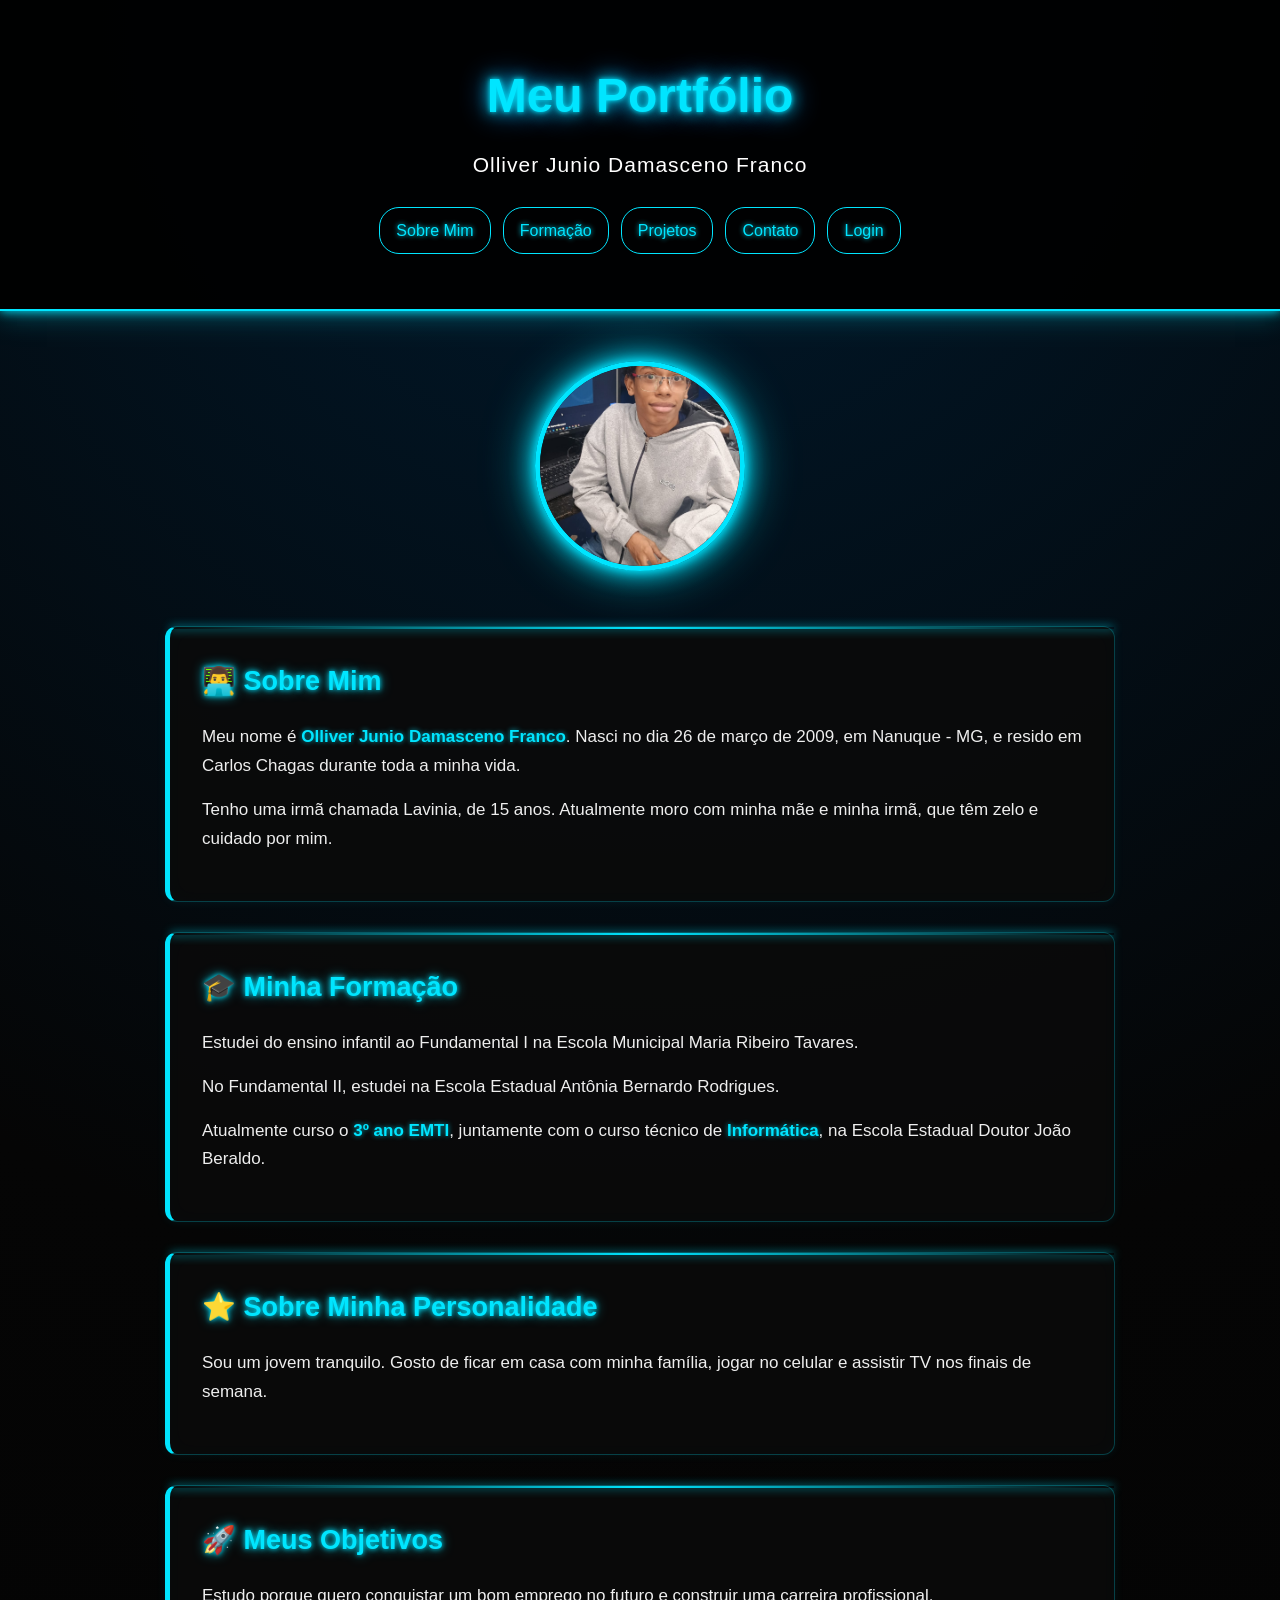
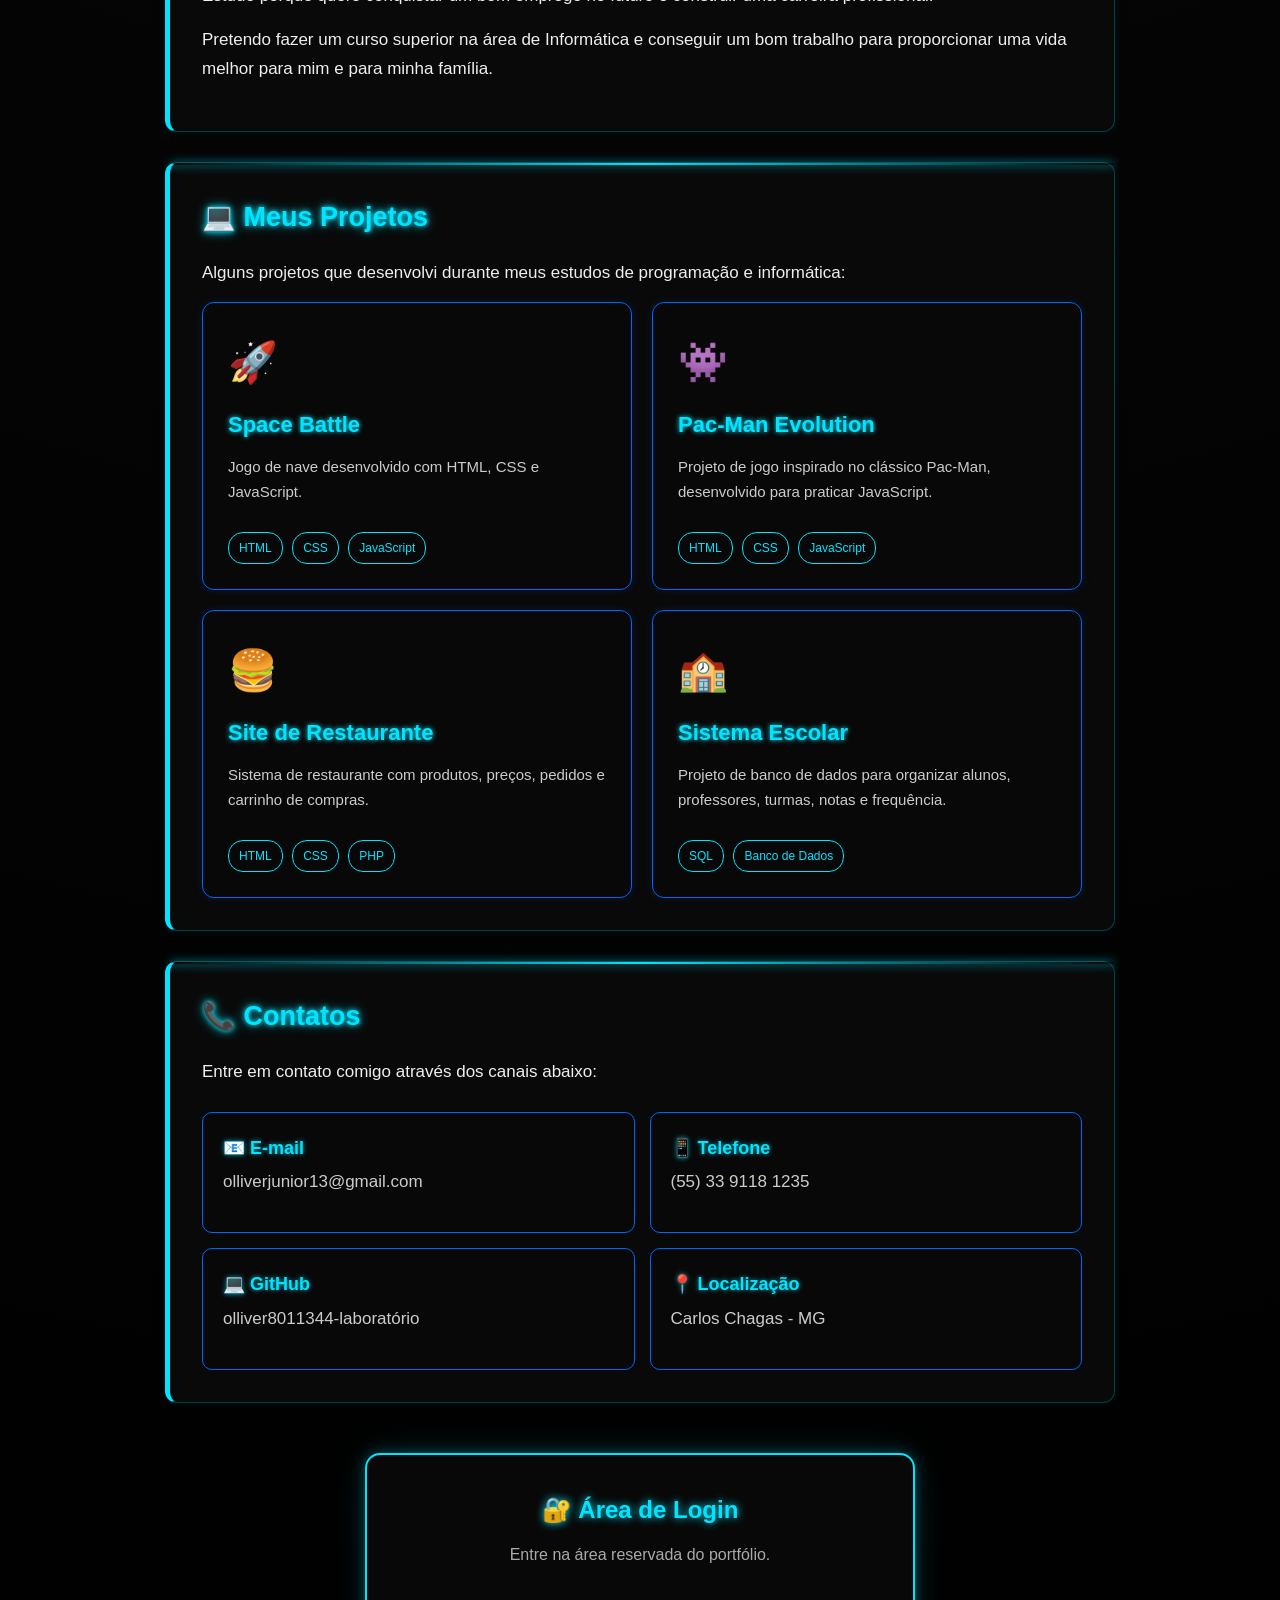
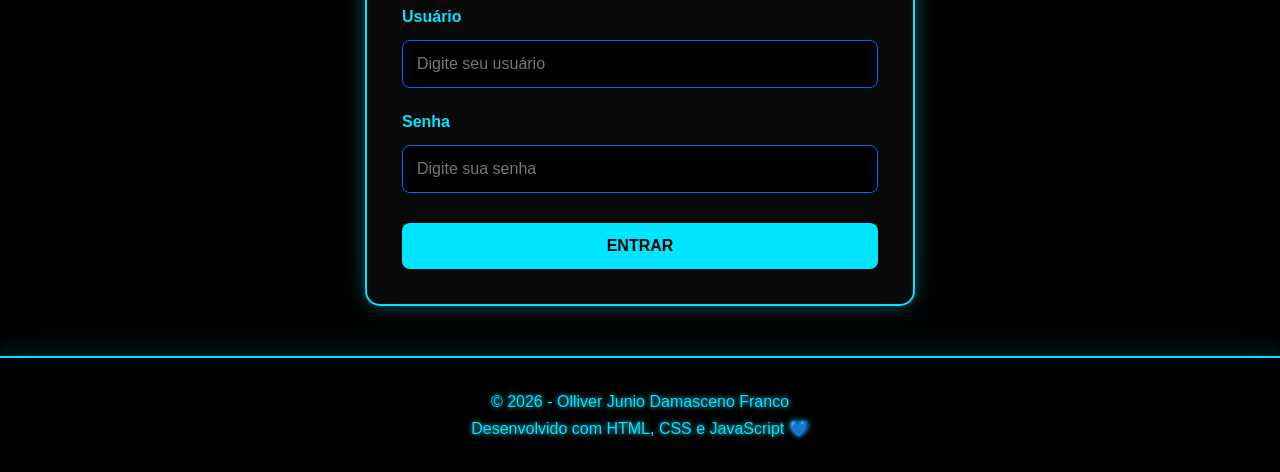
<file: portifilo Olliver 2026/index.html>
<!DOCTYPE html>
<html lang="pt-BR">

<head>
    <meta charset="UTF-8">
    <meta name="viewport" content="width=device-width, initial-scale=1.0">

    <title>Portfólio - Olliver Junio</title>

    <link rel="stylesheet" href="style.css">
</head>

<body>

    <!-- =========================
         CABEÇALHO
    ========================== -->

    <header>

        <h1>Meu Portfólio</h1>

        <p>Olliver Junio Damasceno Franco</p>

        <nav>
            <a href="#sobre">Sobre Mim</a>
            <a href="#formacao">Formação</a>
            <a href="#projetos">Projetos</a>
            <a href="#contato">Contato</a>
            <a href="#login">Login</a>
        </nav>

    </header>


    <main>

        <!-- =========================
             FOTO
        ========================== -->

        <section class="foto">

            <img src="olliver.jpeg" alt="Foto de Olliver Junio">

        </section>


        <!-- =========================
             SOBRE MIM
        ========================== -->

        <section class="card" id="sobre">

            <h2>👨‍💻 Sobre Mim</h2>

            <p>
                Meu nome é
                <strong>Olliver Junio Damasceno Franco</strong>.
                Nasci no dia 26 de março de 2009, em Nanuque - MG,
                e resido em Carlos Chagas durante toda a minha vida.
            </p>

            <p>
                Tenho uma irmã chamada Lavinia, de 15 anos.
                Atualmente moro com minha mãe e minha irmã,
                que têm zelo e cuidado por mim.
            </p>

        </section>


        <!-- =========================
             FORMAÇÃO
        ========================== -->

        <section class="card" id="formacao">

            <h2>🎓 Minha Formação</h2>

            <p>
                Estudei do ensino infantil ao Fundamental I na
                Escola Municipal Maria Ribeiro Tavares.
            </p>

            <p>
                No Fundamental II, estudei na Escola Estadual
                Antônia Bernardo Rodrigues.
            </p>

            <p>
                Atualmente curso o
                <strong>3º ano EMTI</strong>,
                juntamente com o curso técnico de
                <strong>Informática</strong>, na Escola Estadual
                Doutor João Beraldo.
            </p>

        </section>


        <!-- =========================
             PERSONALIDADE
        ========================== -->

        <section class="card">

            <h2>⭐ Sobre Minha Personalidade</h2>

            <p>
                Sou um jovem tranquilo. Gosto de ficar em casa
                com minha família, jogar no celular e assistir
                TV nos finais de semana.
            </p>

        </section>


        <!-- =========================
             OBJETIVOS
        ========================== -->

        <section class="card">

            <h2>🚀 Meus Objetivos</h2>

            <p>
                Estudo porque quero conquistar um bom emprego
                no futuro e construir uma carreira profissional.
            </p>

            <p>
                Pretendo fazer um curso superior na área de
                Informática e conseguir um bom trabalho para
                proporcionar uma vida melhor para mim e para
                minha família.
            </p>

        </section>


        <!-- =========================
             PROJETOS
        ========================== -->

        <section class="card" id="projetos">

            <h2>💻 Meus Projetos</h2>

            <p class="texto-projetos">
                Alguns projetos que desenvolvi durante meus estudos
                de programação e informática:
            </p>


            <div class="projetos">


                <!-- PROJETO 1 -->

                <div class="projeto">

                    <div class="icone-projeto">
                        🚀
                    </div>

                    <h3>Space Battle</h3>

                    <p>
                        Jogo de nave desenvolvido com
                        HTML, CSS e JavaScript.
                    </p>

                    <span>HTML</span>
                    <span>CSS</span>
                    <span>JavaScript</span>

                </div>


                <!-- PROJETO 2 -->

                <div class="projeto">

                    <div class="icone-projeto">
                        👾
                    </div>

                    <h3>Pac-Man Evolution</h3>

                    <p>
                        Projeto de jogo inspirado no clássico
                        Pac-Man, desenvolvido para praticar
                        JavaScript.
                    </p>

                    <span>HTML</span>
                    <span>CSS</span>
                    <span>JavaScript</span>

                </div>


                <!-- PROJETO 3 -->

                <div class="projeto">

                    <div class="icone-projeto">
                        🍔
                    </div>

                    <h3>Site de Restaurante</h3>

                    <p>
                        Sistema de restaurante com produtos,
                        preços, pedidos e carrinho de compras.
                    </p>

                    <span>HTML</span>
                    <span>CSS</span>
                    <span>PHP</span>

                </div>


                <!-- PROJETO 4 -->

                <div class="projeto">

                    <div class="icone-projeto">
                        🏫
                    </div>

                    <h3>Sistema Escolar</h3>

                    <p>
                        Projeto de banco de dados para organizar
                        alunos, professores, turmas, notas e frequência.
                    </p>

                    <span>SQL</span>
                    <span>Banco de Dados</span>

                </div>

            </div>

        </section>


        <!-- =========================
             CONTATO
        ========================== -->

        <section class="card" id="contato">

            <h2>📞 Contatos</h2>

            <p>
                Entre em contato comigo através dos canais abaixo:
            </p>


            <div class="contatos">

                <div class="contato">
                    <strong>📧 E-mail</strong>
                    <p>olliverjunior13@gmail.com</p>
                </div>


                <div class="contato">
                    <strong>📱 Telefone</strong>
                    <p>(55) 33 9118 1235</p>
                </div>


                <div class="contato">
                    <strong>💻 GitHub</strong>
                    <p>olliver8011344-laboratório</p>
                </div>


                <div class="contato">
                    <strong>📍 Localização</strong>
                    <p>Carlos Chagas - MG</p>
                </div>

            </div>

        </section>


        <!-- =========================
             LOGIN
        ========================== -->

        <section class="login-card" id="login">

            <h2>🔐 Área de Login</h2>

            <p>
                Entre na área reservada do portfólio.
            </p>


            <form>

                <label for="usuario">
                    Usuário
                </label>

                <input
                    type="text"
                    id="usuario"
                    placeholder="Digite seu usuário"
                >


                <label for="senha">
                    Senha
                </label>

                <input
                    type="password"
                    id="senha"
                    placeholder="Digite sua senha"
                >


                <button type="submit">
                    ENTRAR
                </button>

            </form>

        </section>

    </main>


    <!-- =========================
         RODAPÉ
    ========================== -->

    <footer>

        <p>
            © 2026 - Olliver Junio Damasceno Franco
        </p>

        <p>
            Desenvolvido com HTML, CSS e JavaScript 💙
        </p>

    </footer>


</body>

</html>
</file>
<file: portifilo Olliver 2026/style.css>
/* ================================
   CONFIGURAÇÃO GERAL
================================ */

* {
    margin: 0;
    padding: 0;
    box-sizing: border-box;
}

html {
    scroll-behavior: smooth;
}

body {
    font-family: Arial, Helvetica, sans-serif;
    background:
        radial-gradient(circle at top, #001a2e 0%, #050505 35%, #000000 100%);
    color: white;
    line-height: 1.7;
    min-height: 100vh;
}


/* ================================
   CABEÇALHO
================================ */

header {
    text-align: center;
    padding: 55px 20px;
    background: rgba(0, 0, 0, 0.95);
    border-bottom: 2px solid #00e5ff;

    box-shadow:
        0 0 10px #00e5ff,
        0 0 30px rgba(0, 229, 255, 0.4);
}

header h1 {
    color: #00e5ff;
    font-size: 48px;
    margin-bottom: 10px;

    text-shadow:
        0 0 5px #00e5ff,
        0 0 15px #00e5ff,
        0 0 30px #008cff;
}

header p {
    color: #ffffff;
    font-size: 21px;
    letter-spacing: 1px;
}


/* ================================
   CONTEÚDO
================================ */

main {
    width: 90%;
    max-width: 950px;
    margin: 50px auto;
}


/* ================================
   FOTO
================================ */

.foto {
    display: flex;
    justify-content: center;
    align-items: center;
    margin-bottom: 55px;
}

.foto img {
    width: 210px;
    height: 210px;

    object-fit: cover;

    border-radius: 50%;

    border: 5px solid #00e5ff;

    box-shadow:
        0 0 10px #00e5ff,
        0 0 25px #00e5ff,
        0 0 50px rgba(0, 229, 255, 0.7);

    transition: 0.4s ease;
}

.foto img:hover {
    transform: scale(1.08);

    box-shadow:
        0 0 15px #00e5ff,
        0 0 40px #00e5ff,
        0 0 80px rgba(0, 229, 255, 0.8);
}


/* ================================
   CARDS
================================ */

.card {
    position: relative;

    background: rgba(10, 10, 10, 0.9);

    padding: 32px;

    margin-bottom: 30px;

    border: 1px solid rgba(0, 229, 255, 0.25);

    border-left: 5px solid #00e5ff;

    border-radius: 12px;

    box-shadow:
        0 0 10px rgba(0, 229, 255, 0.08),
        inset 0 0 20px rgba(0, 229, 255, 0.02);

    transition: 0.4s ease;
}


/* Efeito ao passar o mouse */

.card:hover {
    transform: translateY(-7px);

    border-color: #00e5ff;

    box-shadow:
        0 0 10px rgba(0, 229, 255, 0.4),
        0 0 30px rgba(0, 229, 255, 0.2),
        inset 0 0 20px rgba(0, 229, 255, 0.05);
}


/* ================================
   TÍTULOS DOS CARDS
================================ */

.card h2 {
    color: #00e5ff;

    margin-bottom: 18px;

    font-size: 27px;

    text-shadow:
        0 0 5px #00e5ff,
        0 0 12px rgba(0, 229, 255, 0.7);
}


/* ================================
   TEXTOS
================================ */

.card p {
    color: #eeeeee;

    margin-bottom: 15px;

    font-size: 17px;
}

strong {
    color: #00e5ff;

    text-shadow:
        0 0 5px rgba(0, 229, 255, 0.7);
}


/* ================================
   LINHA NEON
================================ */

.card::before {
    content: "";

    position: absolute;

    top: 0;
    left: 0;

    width: 100%;
    height: 2px;

    background: linear-gradient(
        90deg,
        transparent,
        #00e5ff,
        transparent
    );

    box-shadow: 0 0 10px #00e5ff;
}


/* ================================
   RODAPÉ
================================ */

footer {
    text-align: center;

    padding: 30px;

    background: #000000;

    border-top: 2px solid #00e5ff;

    color: #aaaaaa;

    margin-top: 50px;

    box-shadow:
        0 -5px 25px rgba(0, 229, 255, 0.15);
}

footer p {
    color: #00e5ff;

    text-shadow:
        0 0 5px #00e5ff;
}


/* ================================
   ANIMAÇÃO NEON
================================ */

@keyframes neonPulse {

    0% {
        text-shadow:
            0 0 5px #00e5ff,
            0 0 10px #00e5ff;
    }

    50% {
        text-shadow:
            0 0 10px #00e5ff,
            0 0 25px #00e5ff,
            0 0 40px #008cff;
    }

    100% {
        text-shadow:
            0 0 5px #00e5ff,
            0 0 10px #00e5ff;
    }
}

header h1 {
    animation: neonPulse 2s infinite;
}


/* ================================
   RESPONSIVIDADE
================================ */

@media (max-width: 600px) {

    header {
        padding: 40px 15px;
    }

    header h1 {
        font-size: 34px;
    }

    header p {
        font-size: 16px;
    }

    main {
        width: 92%;
    }

    .foto img {
        width: 160px;
        height: 160px;
    }

    .card {
        padding: 22px;
    }

    .card h2 {
        font-size: 22px;
    }

    .card p {
        font-size: 16px;
    }
}

/* ================================
   MENU DE NAVEGAÇÃO
================================ */

nav {
    margin-top: 25px;

    display: flex;
    justify-content: center;
    flex-wrap: wrap;

    gap: 12px;
}

nav a {
    color: #00e5ff;

    text-decoration: none;

    padding: 9px 16px;

    border: 1px solid #00e5ff;

    border-radius: 20px;

    transition: 0.3s;

    text-shadow: 0 0 5px #00e5ff;
}

nav a:hover {
    background: #00e5ff;

    color: #000;

    box-shadow:
        0 0 10px #00e5ff,
        0 0 25px #00e5ff;
}


/* ================================
   PROJETOS
================================ */

.texto-projetos {
    margin-bottom: 25px;
}

.projetos {
    display: grid;

    grid-template-columns: repeat(2, 1fr);

    gap: 20px;
}

.projeto {
    background: #080808;

    padding: 25px;

    border: 1px solid #0066ff;

    border-radius: 12px;

    transition: 0.4s;

    box-shadow:
        0 0 10px rgba(0, 102, 255, 0.15);
}

.projeto:hover {
    transform: translateY(-8px);

    border-color: #00e5ff;

    box-shadow:
        0 0 10px #00e5ff,
        0 0 25px rgba(0, 229, 255, 0.4);
}

.icone-projeto {
    font-size: 40px;

    margin-bottom: 10px;
}

.projeto h3 {
    color: #00e5ff;

    font-size: 22px;

    margin-bottom: 10px;

    text-shadow:
        0 0 5px #00e5ff;
}

.projeto p {
    color: #cccccc;

    font-size: 15px;
}

.projeto span {
    display: inline-block;

    margin-top: 12px;
    margin-right: 5px;

    padding: 5px 10px;

    border: 1px solid #00e5ff;

    border-radius: 15px;

    color: #00e5ff;

    font-size: 12px;
}


/* ================================
   CONTATOS
================================ */

.contatos {
    display: grid;

    grid-template-columns: repeat(2, 1fr);

    gap: 15px;

    margin-top: 25px;
}

.contato {
    background: #080808;

    padding: 20px;

    border-radius: 10px;

    border: 1px solid #0066ff;

    transition: 0.3s;
}

.contato:hover {
    border-color: #00e5ff;

    box-shadow:
        0 0 15px rgba(0, 229, 255, 0.3);
}

.contato strong {
    font-size: 18px;
}

.contato p {
    margin-top: 5px;

    color: #cccccc;
}


/* ================================
   LOGIN
================================ */

.login-card {
    max-width: 550px;

    margin: 50px auto;

    padding: 35px;

    background: #080808;

    border: 2px solid #00e5ff;

    border-radius: 15px;

    box-shadow:
        0 0 15px rgba(0, 229, 255, 0.3),
        0 0 40px rgba(0, 229, 255, 0.1);
}

.login-card h2 {
    color: #00e5ff;

    text-align: center;

    margin-bottom: 10px;

    text-shadow:
        0 0 8px #00e5ff;
}

.login-card > p {
    text-align: center;

    color: #aaa;

    margin-bottom: 25px;
}

.login-card form {
    display: flex;

    flex-direction: column;

    gap: 10px;
}

.login-card label {
    color: #00e5ff;

    font-weight: bold;

    margin-top: 10px;
}

.login-card input {
    width: 100%;

    padding: 14px;

    background: #000;

    color: white;

    border: 1px solid #0066ff;

    border-radius: 8px;

    outline: none;

    font-size: 16px;

    transition: 0.3s;
}

.login-card input:focus {
    border-color: #00e5ff;

    box-shadow:
        0 0 10px rgba(0, 229, 255, 0.5);
}

.login-card button {
    margin-top: 20px;

    padding: 14px;

    background: #00e5ff;

    color: #000;

    border: none;

    border-radius: 8px;

    font-size: 16px;

    font-weight: bold;

    cursor: pointer;

    transition: 0.3s;
}

.login-card button:hover {
    background: #008cff;

    color: white;

    box-shadow:
        0 0 10px #00e5ff,
        0 0 25px #00e5ff;
}


/* ================================
   RESPONSIVIDADE
================================ */

@media (max-width: 700px) {

    .projetos {
        grid-template-columns: 1fr;
    }

    .contatos {
        grid-template-columns: 1fr;
    }

    nav {
        gap: 8px;
    }

    nav a {
        font-size: 14px;
        padding: 7px 12px;
    }
}
</file>
